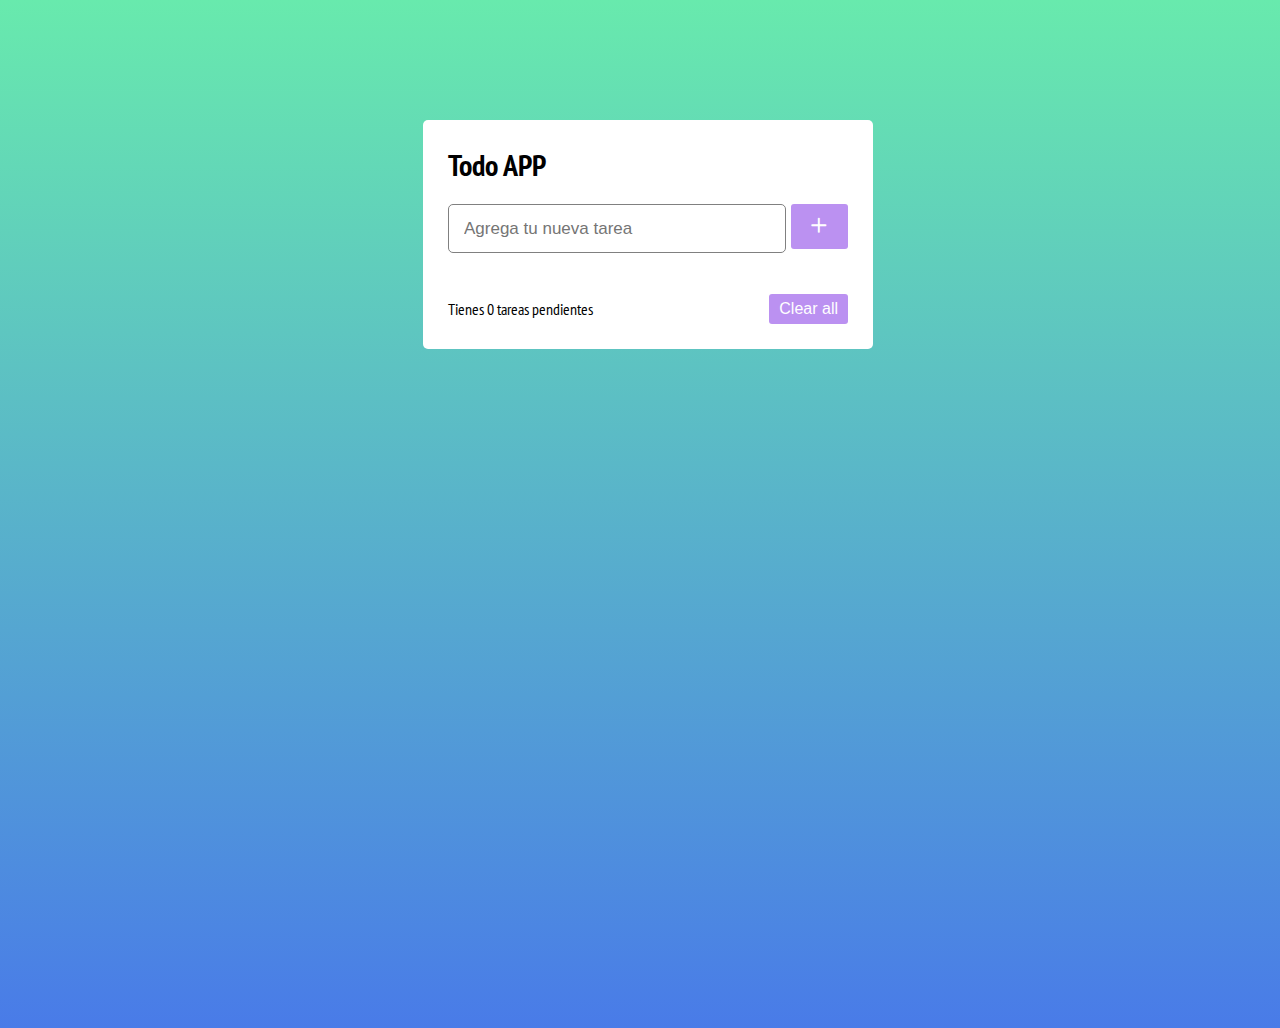
<file: Index.html>
<!DOCTYPE html>

<head>

    <title>TodoList</title>
    <link rel="preconnect" href="https://fonts.googleapis.com">
    <link rel="preconnect" href="https://fonts.gstatic.com" crossorigin>
    <link href="https://fonts.googleapis.com/css2?family=PT+Sans+Narrow&display=swap" rel="stylesheet">
    <link rel="stylesheet" href="styles.css">
    <link rel="stylesheet" href="https://cdn.jsdelivr.net/npm/bootstrap-icons@1.7.2/font/bootstrap-icons.css">
</head>

<body>
    <div class="wrapper">
        <header>Todo APP</header>
        <div class="inputField">
            <input type="text" placeholder="Agrega tu nueva tarea">
            <button><i class="bi bi-plus"></i></button>
        </div>
        <ul class="todoList">
            <!-- <li>Ir al super<span><i class="bi bi-trash-fill"></i></span></li>
            <li>Hacer urgente la anterior<span><i class="bi bi-trash-fill"></i></span></li>
            <li>Estudiar React<span><i class="bi bi-trash-fill"></i></span></li>
            <li>Viciar un rato<span><i class="bi bi-trash-fill"></i></span></li> -->
            <!--Los datos son introducidos por el usuario -->
        </ul>
        <div class="footer">
            <span>Tienes <span class="number"></span> tareas pendientes</span>
            <button>Clear all</button>
        </div>
    </div>

    <script src="script.js"></script>
</body>

</html>
</file>
<file: styles.css>
html{
    margin: 0;
    padding: 0;
    box-sizing: border-box;
    font-family: 'PT Sans Narrow', sans-serif;
    
}

body{
    height: 100vh;
    width: 100%;
    background: linear-gradient(to bottom,  #68eaad 0%, #497BE8 100%);
}

.wrapper{
    margin: 120px auto;
    max-width: 400px;
    width: 100%;
    background-color: white;
    border-radius: 5px;
    padding: 25px;
}

.wrapper header{
    font-size: 30px;
    font-weight: 600;
}

.wrapper .inputField{
    display: flex;
    height: 45px;
    width: 100%;
    margin: 20px 0;
}

.inputField input{
    outline: none;
    width: 85%;
    height: 100%;
    border: 1px solid grey;
    font-size: 17px;
    border-radius: 5px;
    padding-left: 15px;
}

.inputField button{
    width: 60px;
    height: 100%;
    border: none;
    outline: none;
    background: #8E49E8;
    color: white;
    font-size: 30px;
    cursor: pointer;
    border-radius: 3px;
    margin-left: 5px;
    opacity: 0.6;
    pointer-events: none;
}

.inputField button.active{
    opacity: 1;
    pointer-events: auto;
}

.wrapper .todoList{
    max-height: 250px;
    overflow-y: auto;
}

.todoList li{
    list-style: none;
    height: 45px;
    line-height: 45px;
    position: relative;
    background: rgb(190, 187, 187);
    border-radius: 3px;
    margin-bottom: 8px;
    padding: 0 15px;
    cursor: default;
    overflow: hidden;
}

.todoList li span{
    position: absolute;
    right: -30px;
    color: white;
    width: 45px;
    text-align: center;
    background: red;
    border-radius: 0 3px 3px 0;
    cursor: pointer;
    transition: all 0.3s ease;
}

.todoList li:hover span{
    right: 0px;
}

.wrapper .footer{
    display: flex;
    width: 100%;
    margin-top: 25px;
    align-items: center;
    justify-content: space-between;
}

.footer button{
    border: none;
    outline: none;
    background: #8E49E8;
    color: white;
    font-size: 16px;
    cursor: pointer;
    border-radius: 3px;
    margin-left: 5px;
    padding: 6px 10px;
    opacity: 0.6;
    pointer-events: none;
}

.footer button.active{
    opacity: 1;
    pointer-events: auto;
}
</file>
